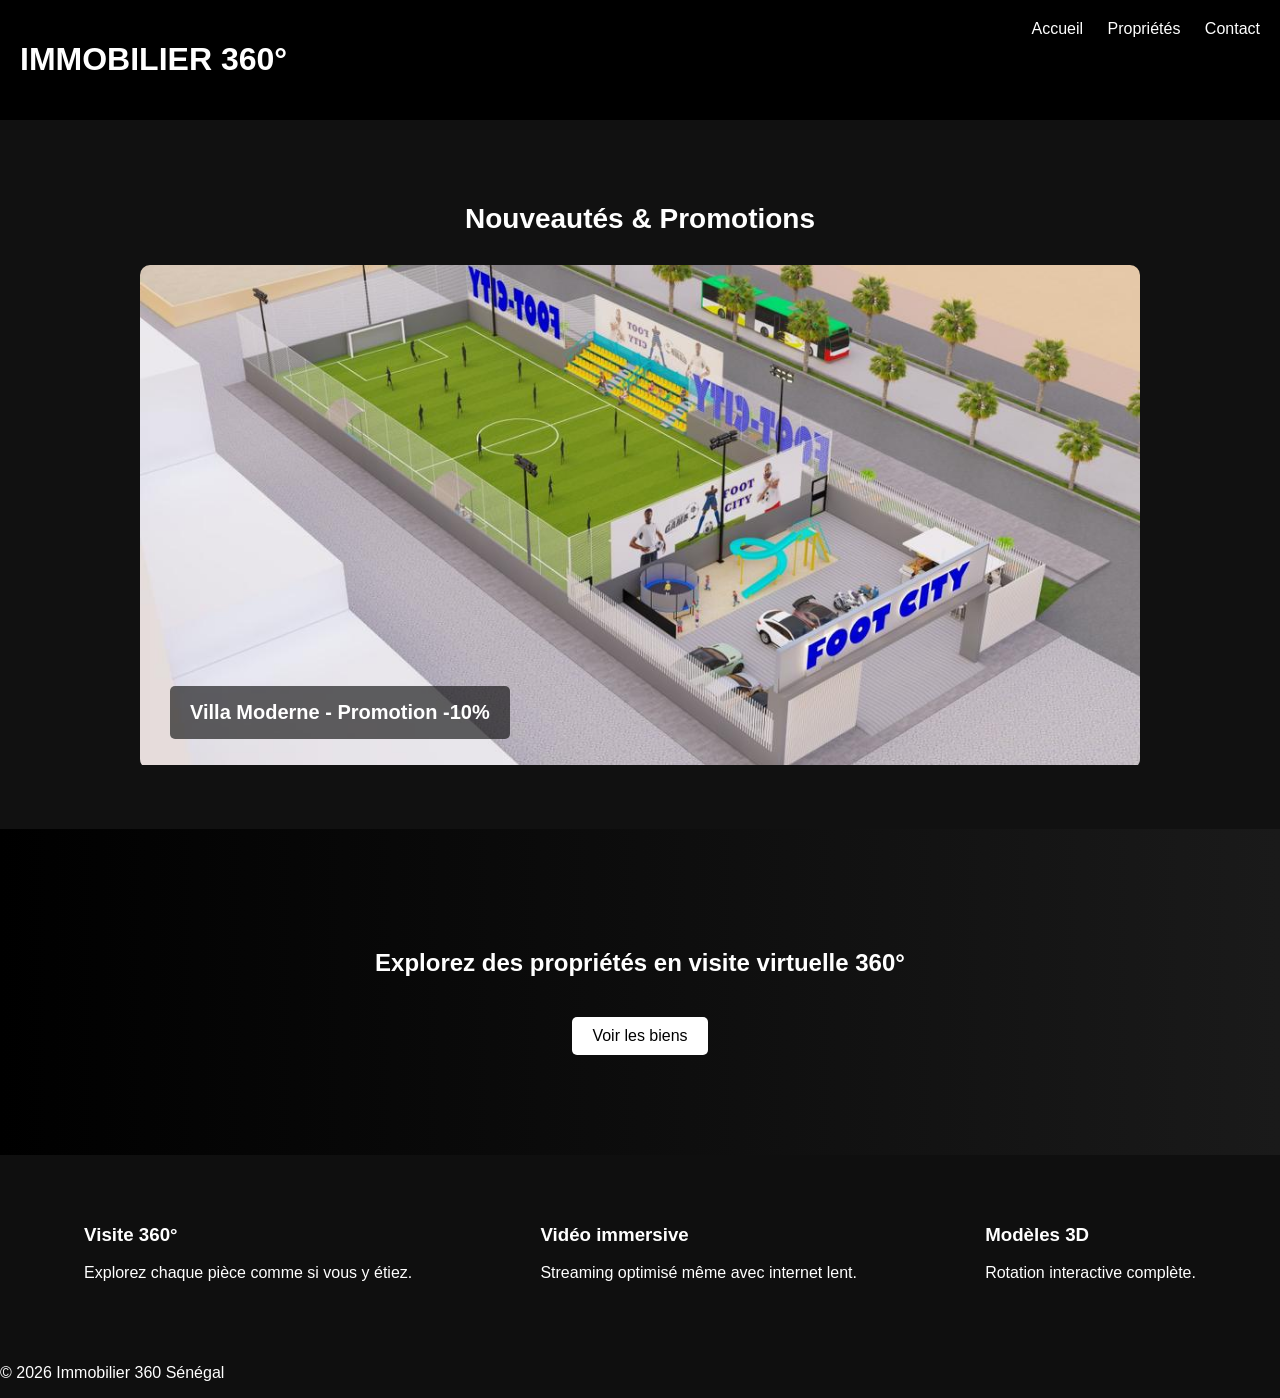
<file: index.html>
<!DOCTYPE html>
<html lang="fr">
<head>
<meta charset="UTF-8">
<meta name="viewport" content="width=device-width, initial-scale=1.0">
<title>Immobilier 360 Sénégal</title>
<link rel="stylesheet" href="style.css">
</head>
<body>

<header>
  <h1>IMMOBILIER 360°</h1>
  <nav>
    <a href="index.html">Accueil</a>
    <a href="properties.html">Propriétés</a>
    <a href="contact.html">Contact</a>
  </nav>
</header>

<section class="promo-section">
  <h2>Nouveautés & Promotions</h2>

  <div class="slider">

    <div class="slide active">
      <img src="IMG_1440.JPG" alt="Villa Moderne">
      <div class="slide-text">
        <h3>Villa Moderne - Promotion -10%</h3>
      </div>
    </div>

    <div class="slide">
      <img src="IMG_1441.JPG" alt="Appartement Luxe">
      <div class="slide-text">
        <h3>Appartement Luxe Almadies - Nouveau</h3>
      </div>
    </div>

    <div class="slide">
      <img src="IMG_1442.JPG" alt="Terrain Commercial">
      <div class="slide-text">
        <h3>Terrain Commercial Dakar - Offre Spéciale</h3>
      </div>
    </div>

    <div class="slide">
      <img src="IMG_1444.JPG" alt="Villa Premium">
      <div class="slide-text">
        <h3>Villa Premium - Nouvelle Construction</h3>
      </div>
    </div>

    <div class="slide">
      <img src="IMG_1445.JPG" alt="Appartement Moderne">
      <div class="slide-text">
        <h3>Appartement Moderne - Disponible</h3>
      </div>
    </div>

  </div>
</section>

<section class="hero">
  <h2>Explorez des propriétés en visite virtuelle 360°</h2>
  <a href="properties.html" class="btn">Voir les biens</a>
</section>

<section class="features">
  <div>
    <h3>Visite 360°</h3>
    <p>Explorez chaque pièce comme si vous y étiez.</p>
  </div>
  <div>
    <h3>Vidéo immersive</h3>
    <p>Streaming optimisé même avec internet lent.</p>
  </div>
  <div>
    <h3>Modèles 3D</h3>
    <p>Rotation interactive complète.</p>
  </div>
</section>

<script src="script.js"></script>

<footer>
  <p>© 2026 Immobilier 360 Sénégal</p>
</footer>

</body>
</html>
</file>
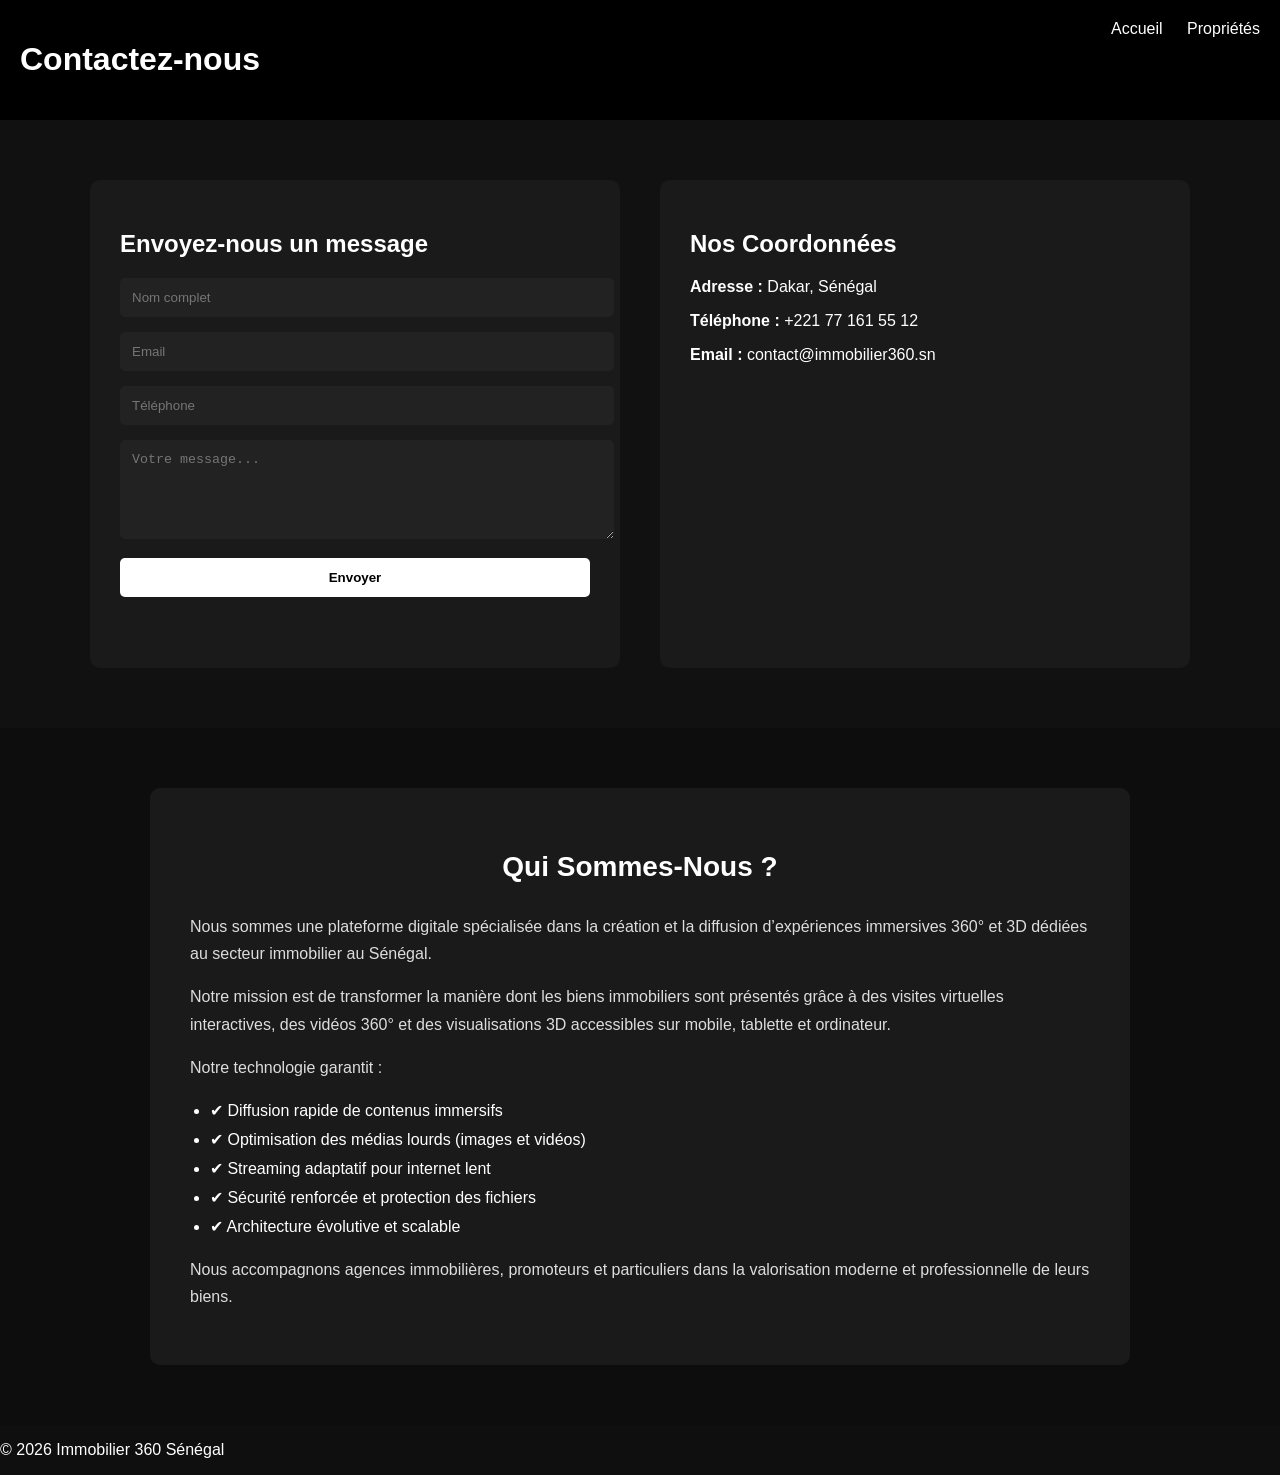
<file: contact.html>
<!DOCTYPE html>
<html lang="fr">
<head>
<meta charset="UTF-8">
<meta name="viewport" content="width=device-width, initial-scale=1.0">
<title>Contact - Immobilier 360</title>
<link rel="stylesheet" href="style.css">
</head>
<body>

<header>
  <h1>Contactez-nous</h1>
  <nav>
    <a href="index.html">Accueil</a>
    <a href="properties.html">Propriétés</a>
  </nav>
</header>

<section class="contact-section">

  <div class="contact-container">

    <!-- FORMULAIRE -->
    <div class="contact-form">
      <h2>Envoyez-nous un message</h2>

      <form action="#" method="POST">
        <input type="text" placeholder="Nom complet" required>
        <input type="email" placeholder="Email" required>
        <input type="tel" placeholder="Téléphone">
        <textarea placeholder="Votre message..." rows="5" required></textarea>
        <button type="submit">Envoyer</button>
      </form>
    </div>

    <!-- INFOS -->
    <div class="contact-info">
      <h2>Nos Coordonnées</h2>
      <p><strong>Adresse :</strong> Dakar, Sénégal</p>
      <p><strong>Téléphone :</strong> +221 77 161 55 12</p>
      <p><strong>Email :</strong> contact@immobilier360.sn</p>

      <div class="map">
        <iframe 
          src="https://www.google.com/maps?q=Dakar,Senegal&output=embed"
          width="100%" 
          height="250" 
          style="border:0;" 
          allowfullscreen="" 
          loading="lazy">
        </iframe>
      </div>
    </div>

  </div>

</section>
<section class="about-section">

  <div class="about-container">
    
    <h2>Qui Sommes-Nous ?</h2>

    <p>
      Nous sommes une plateforme digitale spécialisée dans la création et la diffusion 
      d’expériences immersives 360° et 3D dédiées au secteur immobilier au Sénégal.
    </p>

    <p>
      Notre mission est de transformer la manière dont les biens immobiliers sont présentés 
      grâce à des visites virtuelles interactives, des vidéos 360° et des visualisations 3D 
      accessibles sur mobile, tablette et ordinateur.
    </p>

    <p>
      Notre technologie garantit :
    </p>

    <ul>
      <li>✔ Diffusion rapide de contenus immersifs</li>
      <li>✔ Optimisation des médias lourds (images et vidéos)</li>
      <li>✔ Streaming adaptatif pour internet lent</li>
      <li>✔ Sécurité renforcée et protection des fichiers</li>
      <li>✔ Architecture évolutive et scalable</li>
    </ul>

    <p>
      Nous accompagnons agences immobilières, promoteurs et particuliers 
      dans la valorisation moderne et professionnelle de leurs biens.
    </p>

  </div>

</section>

<footer>
  <p>© 2026 Immobilier 360 Sénégal</p>
</footer>

</body>
</html>
</file>
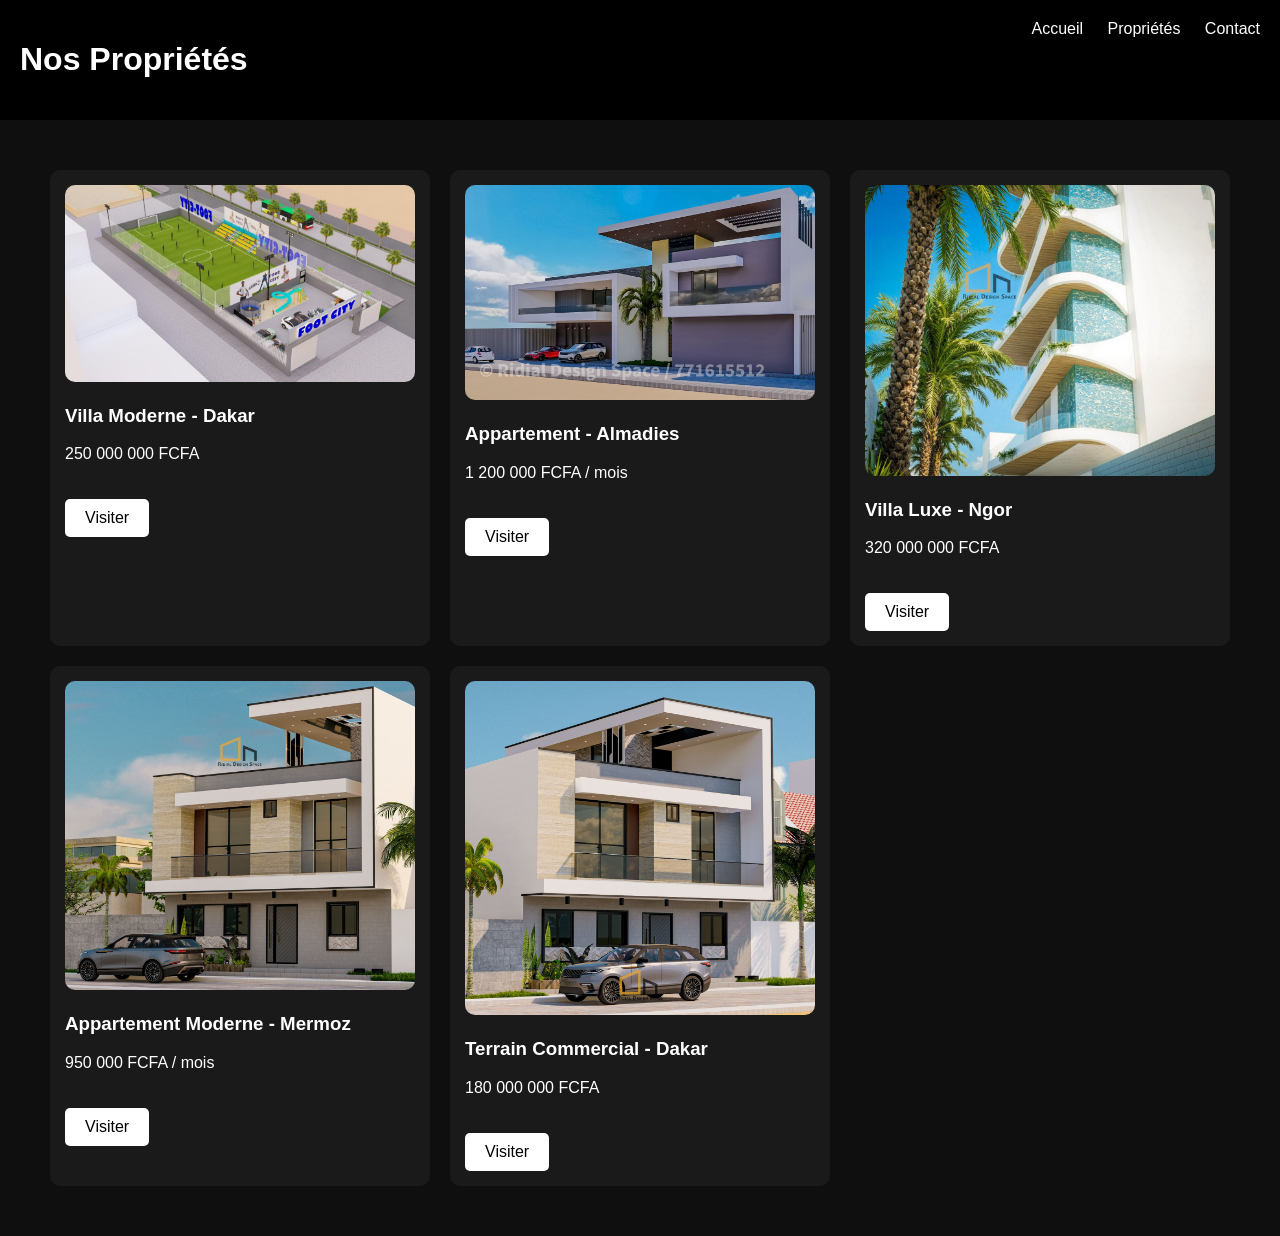
<file: properties.html>
<!DOCTYPE html>
<html lang="fr">
<head>
<meta charset="UTF-8">
<meta name="viewport" content="width=device-width, initial-scale=1.0">
<title>Nos Propriétés</title>
<link rel="stylesheet" href="style.css">
</head>
<body>

<header>
  <h1>Nos Propriétés</h1>
  <nav>
    <a href="index.html">Accueil</a>
    <a href="properties.html">Propriétés</a>
    <a href="contact.html">Contact</a>
  </nav>
</header>

<section class="grid">

  <div class="card">
    <img src="IMG_1440.JPG" alt="Villa Moderne Dakar">
    <h3>Villa Moderne - Dakar</h3>
    <p>250 000 000 FCFA</p>
    <a href="property.html" class="btn">Visiter</a>
  </div>

  <div class="card">
    <img src="IMG_1441.JPG" alt="Appartement Almadies">
    <h3>Appartement - Almadies</h3>
    <p>1 200 000 FCFA / mois</p>
    <a href="property.html" class="btn">Visiter</a>
  </div>

  <div class="card">
    <img src="IMG_1442.JPG" alt="Villa Luxe">
    <h3>Villa Luxe - Ngor</h3>
    <p>320 000 000 FCFA</p>
    <a href="property.html" class="btn">Visiter</a>
  </div>

  <div class="card">
    <img src="IMG_1444.JPG" alt="Appartement Moderne">
    <h3>Appartement Moderne - Mermoz</h3>
    <p>950 000 FCFA / mois</p>
    <a href="property.html" class="btn">Visiter</a>
  </div>

  <div class="card">
    <img src="IMG_1445.JPG" alt="Terrain Commercial">
    <h3>Terrain Commercial - Dakar</h3>
    <p>180 000 000 FCFA</p>
    <a href="property.html" class="btn">Visiter</a>
  </div>

</section>

</body>
</html>
</file>
<file: style.css>
body {
  margin: 0;
  font-family: Arial, sans-serif;
  background: #0f0f0f;
  color: white;
}

header {
  padding: 20px;
  display: flex;
  justify-content: space-between;
  background: black;
}

nav a {
  color: white;
  margin-left: 20px;
  text-decoration: none;
}

.hero {
  text-align: center;
  padding: 100px 20px;
  background: linear-gradient(to right, #000000, #1a1a1a);
}

.btn {
  display: inline-block;
  background: white;
  color: black;
  padding: 10px 20px;
  text-decoration: none;
  border-radius: 5px;
  margin-top: 20px;
}

.features {
  display: flex;
  justify-content: space-around;
  padding: 50px 20px;
}

.grid {
  display: grid;
  grid-template-columns: repeat(auto-fit, minmax(300px, 1fr));
  gap: 20px;
  padding: 50px;
}

.card {
  background: #1a1a1a;
  padding: 15px;
  border-radius: 10px;
}

.card img {
  width: 100%;
  border-radius: 10px;
}
/* SECTION PROMO */
.promo-section {
  padding: 60px 20px;
  background: #111;
  text-align: center;
}

.promo-section h2 {
  margin-bottom: 30px;
  font-size: 28px;
}

.slider {
  position: relative;
  max-width: 1000px;
  margin: auto;
  overflow: hidden;
  border-radius: 10px;
}

.slide {
  display: none;
  position: relative;
}

.slide.active {
  display: block;
  animation: fade 1s ease-in-out;
}

.slide img {
  width: 100%;
  height: 500px;
  object-fit: cover;
}

.slide-text {
  position: absolute;
  bottom: 30px;
  left: 30px;
  background: rgba(0,0,0,0.6);
  padding: 15px 20px;
  border-radius: 5px;
}

.slide-text h3 {
  margin: 0;
  font-size: 20px;
}

@keyframes fade {
  from { opacity: 0.4 }
  to { opacity: 1 }
}
/* CONTACT PAGE */

.contact-section {
  padding: 60px 20px;
  background: #111;
}

.contact-container {
  display: flex;
  gap: 40px;
  max-width: 1100px;
  margin: auto;
  flex-wrap: wrap;
}

.contact-form, .contact-info {
  flex: 1;
  background: #1a1a1a;
  padding: 30px;
  border-radius: 10px;
}

.contact-form h2,
.contact-info h2 {
  margin-bottom: 20px;
}

.contact-form input,
.contact-form textarea {
  width: 100%;
  padding: 12px;
  margin-bottom: 15px;
  border: none;
  border-radius: 5px;
  background: #222;
  color: white;
}

.contact-form button {
  width: 100%;
  padding: 12px;
  background: white;
  color: black;
  border: none;
  border-radius: 5px;
  cursor: pointer;
  font-weight: bold;
  transition: 0.3s;
}

.contact-form button:hover {
  background: #ccc;
}

.map {
  margin-top: 20px;
  border-radius: 10px;
  overflow: hidden;
}
/* SECTION QUI SOMMES NOUS */

.about-section {
  background: #0d0d0d;
  padding: 60px 20px;
}

.about-container {
  max-width: 900px;
  margin: auto;
  background: #1a1a1a;
  padding: 40px;
  border-radius: 10px;
}

.about-container h2 {
  text-align: center;
  margin-bottom: 30px;
  font-size: 28px;
}

.about-container p {
  line-height: 1.7;
  margin-bottom: 15px;
  color: #ddd;
}

.about-container ul {
  margin: 20px 0;
  padding-left: 20px;
}

.about-container li {
  margin-bottom: 10px;
}
</file>
